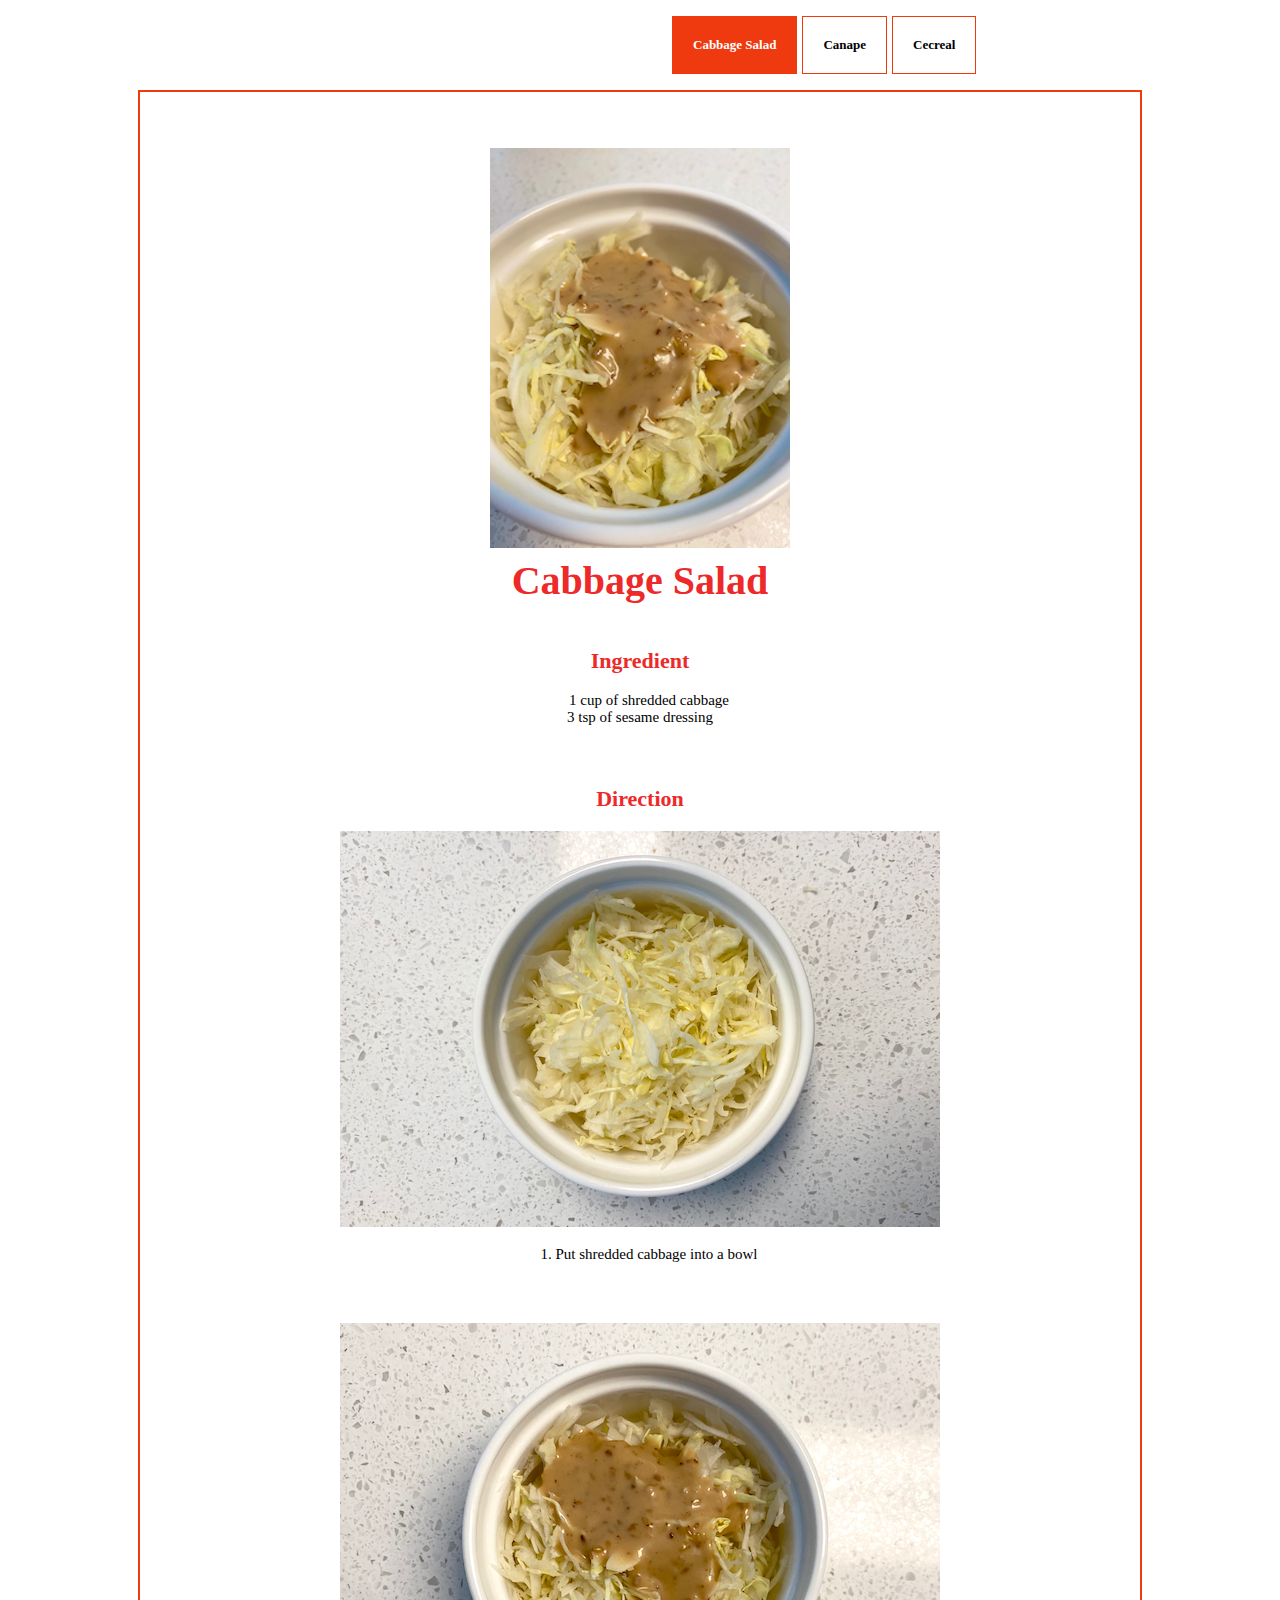
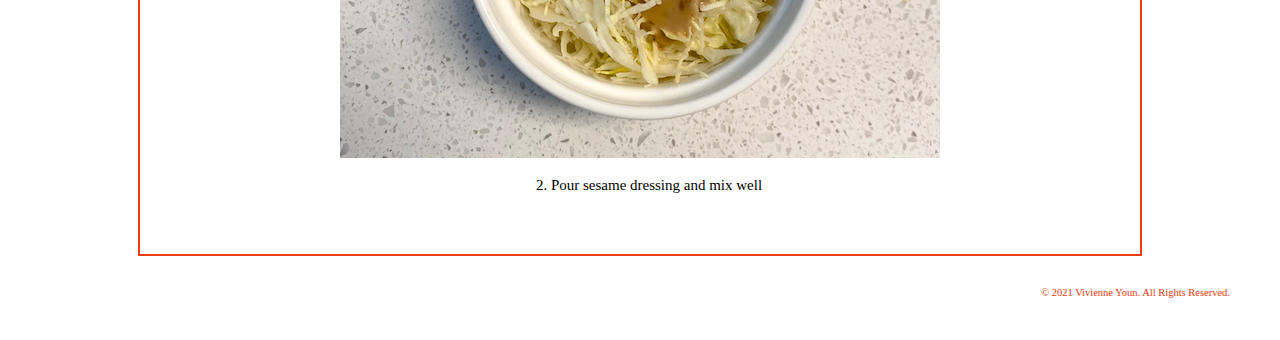
<file: youn.vivienne/recipes/index.html>
<!DOCTYPE html>
<html>
<head>
	<title>Recipes</title>
</head>
<link rel="stylesheet" href="style.css">
<script src="https://code.jquery.com/jquery-3.5.1.min.js"></script>
<body>






<div class="tab" style="margin-top: 1em;">
	<ul>
		<li class="active">Cabbage Salad</li>
		<li>Canape</li>
		<li>Cecreal</li>
	</ul>
</div>


<div class="tabs" id="content">
	<article>
		<img src="img/cabbage_01.png" style="margin-top: 3.5em;">
		<h1>Cabbage Salad</h1>
		<h2>Ingredient</h2>
		<p>1 cup of shredded cabbage<br>3 tsp of sesame dressing</p>

		<h2>Direction</h1>
		<img src="img/cabbage_02.png">
		<p>1. Put shredded cabbage into a bowl</p>
		<img src="img/cabbage_03.png">
		<p>2. Pour sesame dressing and mix well</p>
	</article>


	<article>
		<img src="img/canape_01.png" style="margin-top: 4.5em;">
		<h1>Canape</h1>
		<h2>Ingredient</h2>
		<p>6 crackers<br>4 tsp of fig jam<br>3 tsp of cheese (garlic&fine herbs)</p>

		<h2>Direction</h1>
		<img src="img/canape_02.png">
		<p>1. Spread fig jam on the crackers</p>
		<img src="img/canape_03.png">
		<p>2. Spread garlic&fine herbs cheese on top of the jam</p>
	</article>



	<article>
		<img src="img/cereal_01.png" style="margin-top: 4.5em;">
		<h1>Cereal</h1>
		<h2>Ingredient</h2>
		<p>1 cup of your choice of cereal<br>1/2 cup of milk</p>

		<h2>Direction</h1>
		<img src="img/cereal_02.png">
		<p>1. Pour cereal into a bowl</p>
		<img src="img/cereal_03.png">
		<p>2. Pour milk over the cereal</p>
	</article>
</div>

<footer style="margin-top: 3em">
	&copy; 2021 Vivienne Youn. All Rights Reserved.
</footer>



<script src="main.js"></script>
</body>
</html>
</file>
<file: youn.vivienne/recipes/style.css>
h1 {
font-family: "Arial Black";
font-size: 40px;
text-align: center;
margin: 5px;
color: #ED2929;
}

h2 {
font-family: "Arial Black";
font-size: 22px;
text-align: center;
margin-top: 2em;
color: #ED2929;
}


p {
font-family: "Andale Mono";
font-size: 15px;
text-align: center;
margin-top: 1em;
margin-bottom: 4em;
color: black;
text-indent: 18px;
}





.tab ul {
	list-style: none;
	display: flex;
	margin-left: 39em;
	margin-right: auto;
}


.tab li {
	padding: 20px;
	font-size: 1.2em;
	border: 1px solid #ef390f;
	margin-bottom: 0px;
	margin-right: 5px;
	font-family: "Andale Mono";
	font-size: small;
	font-weight: bolder;
}





#content {
	border: 2.3px solid #ef390f;
	position: relative;
	width: 1000px;
	margin-right: auto;
	margin-left: auto;
	text-align: center;
}


li:hover,
li.active{
background-color: #ef390f;
color: white;
}




footer{
	font-family: "Andale Mono";
	color: #ef390f;
	font-size: 10.5px;
	text-align: right;
	margin: 4em;
}
</file>
